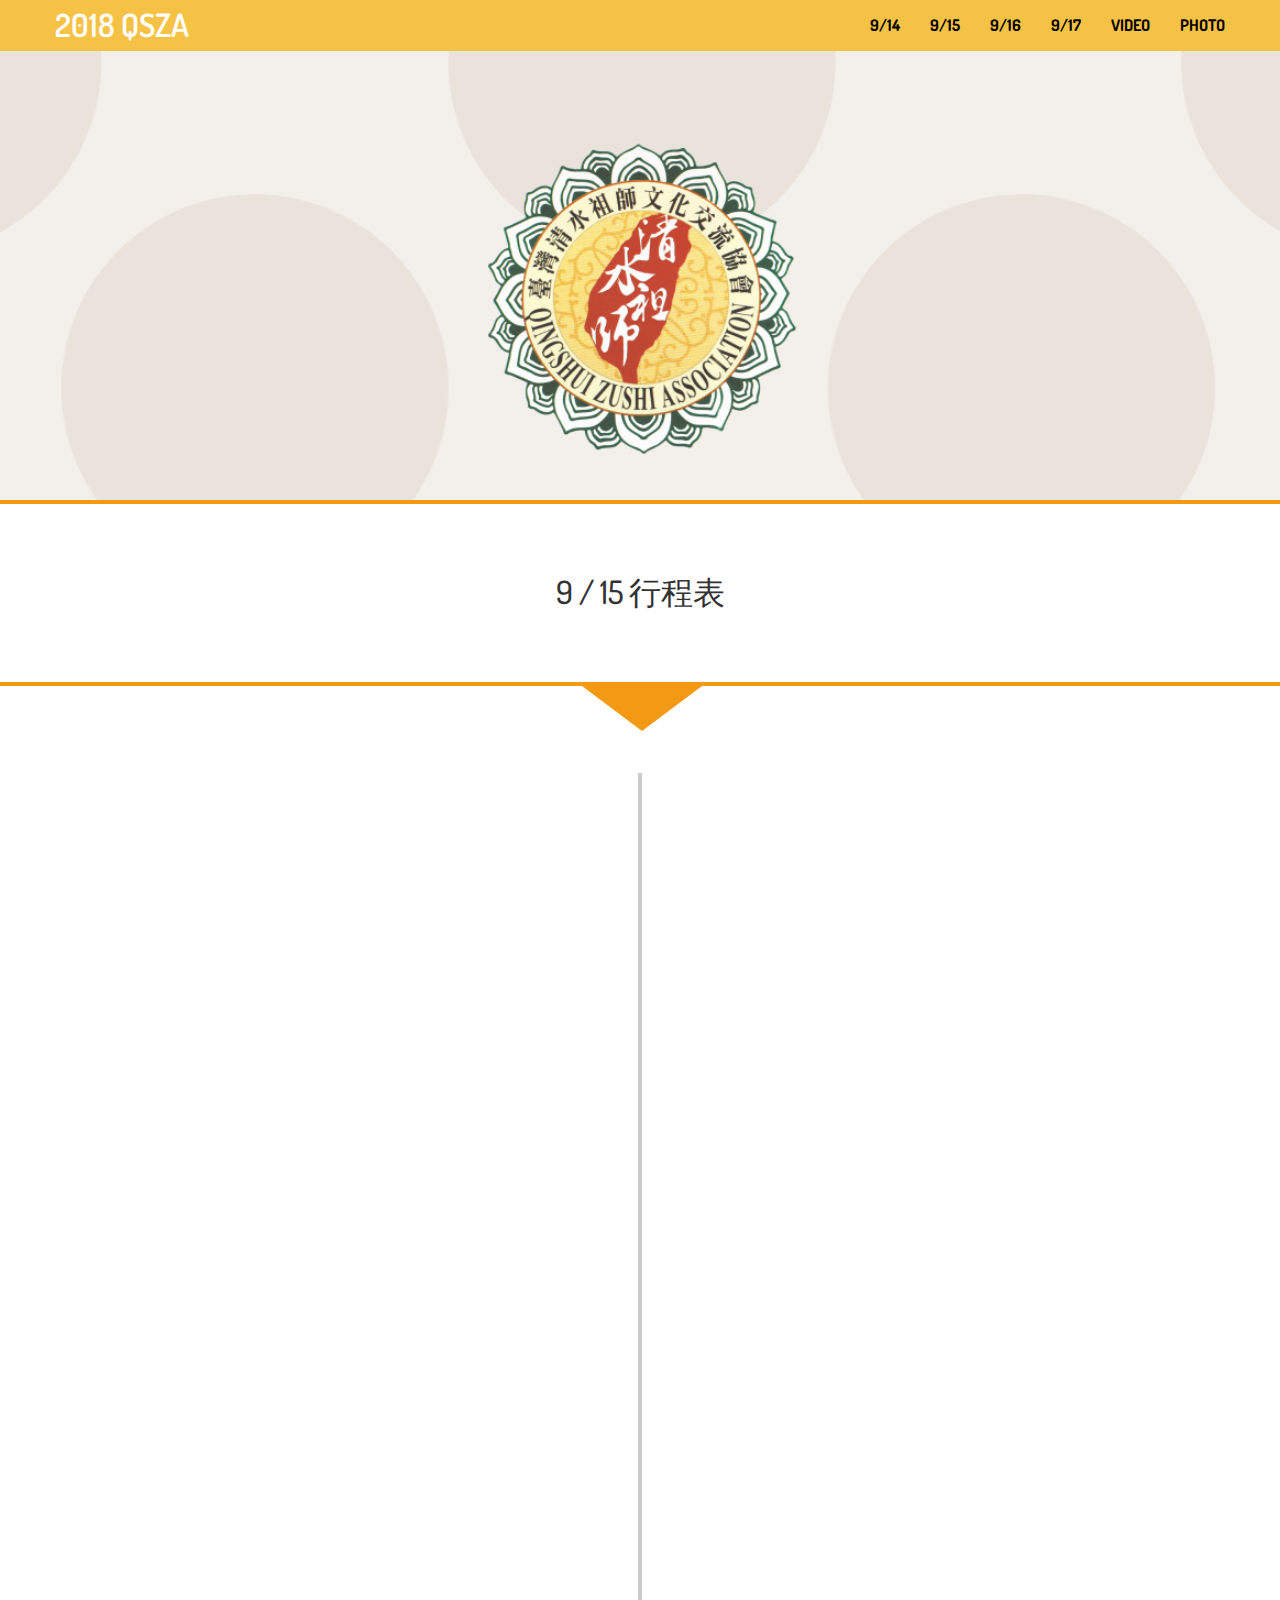
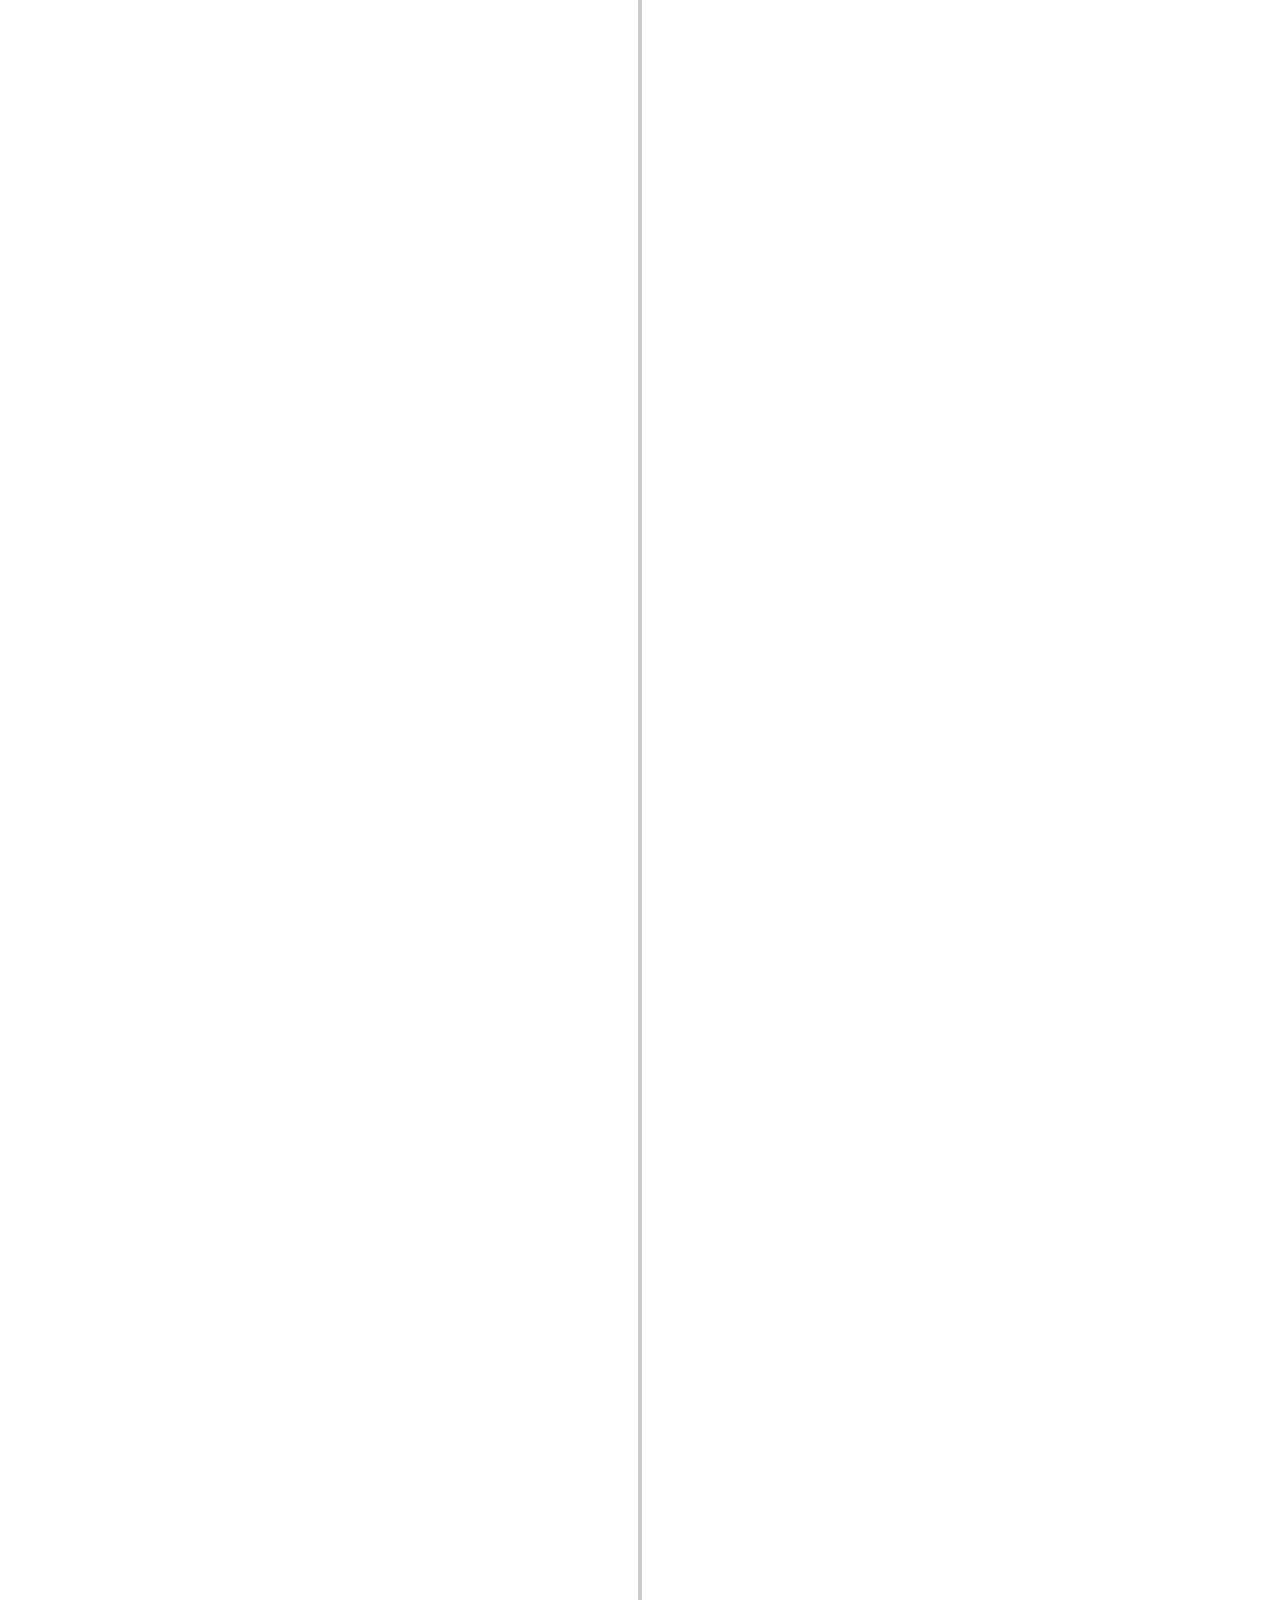
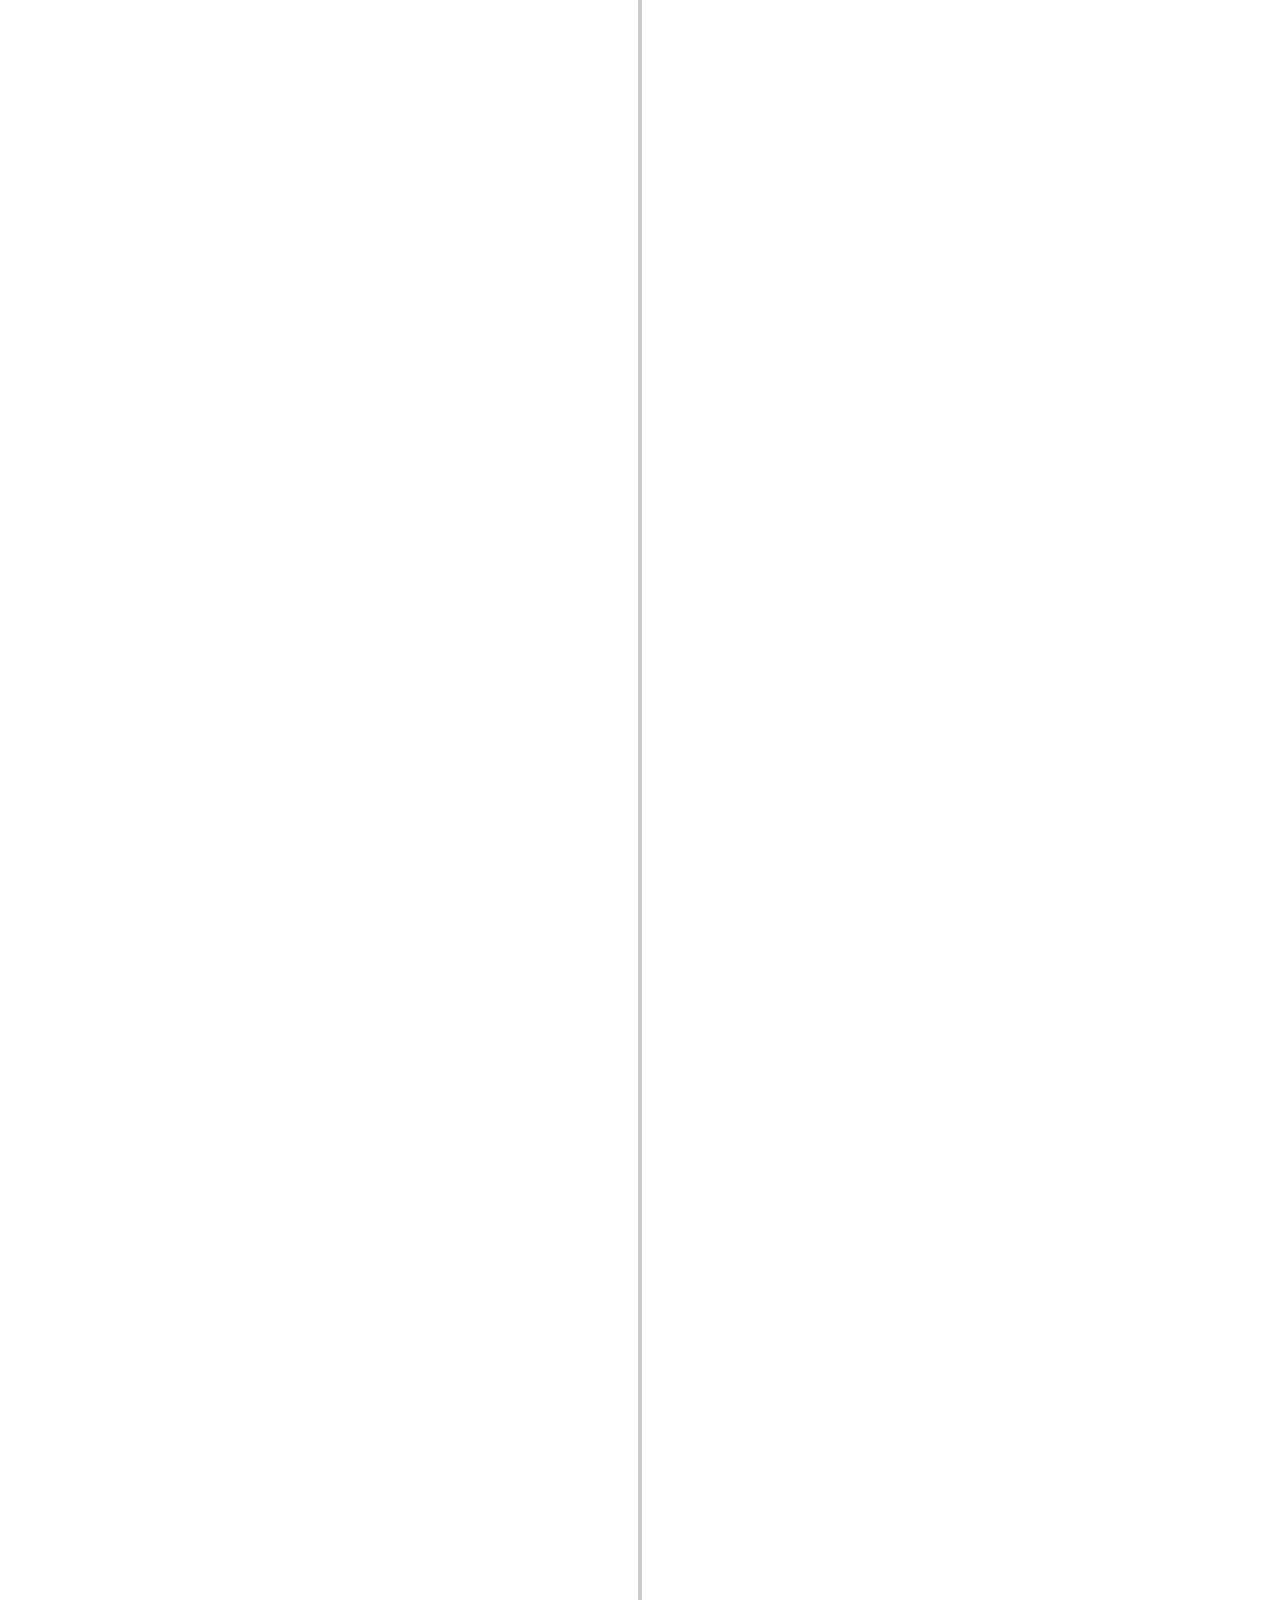
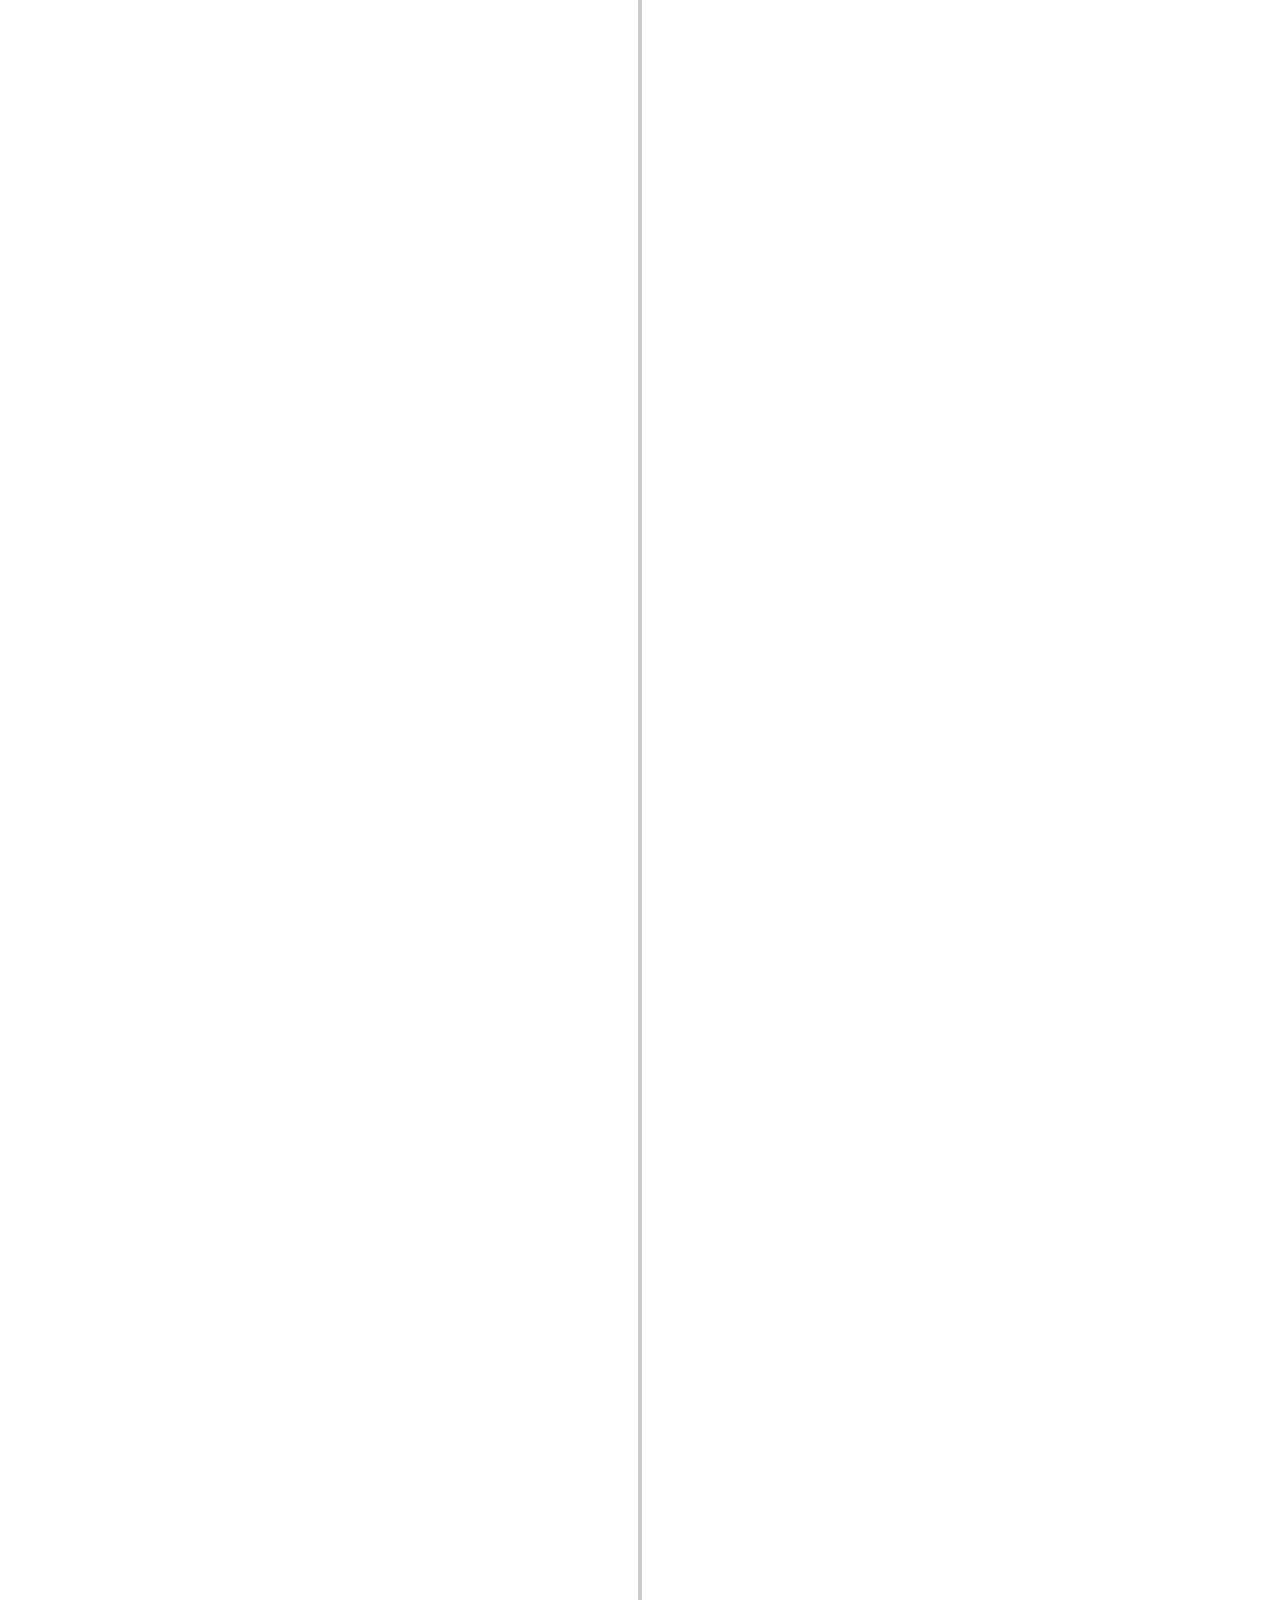
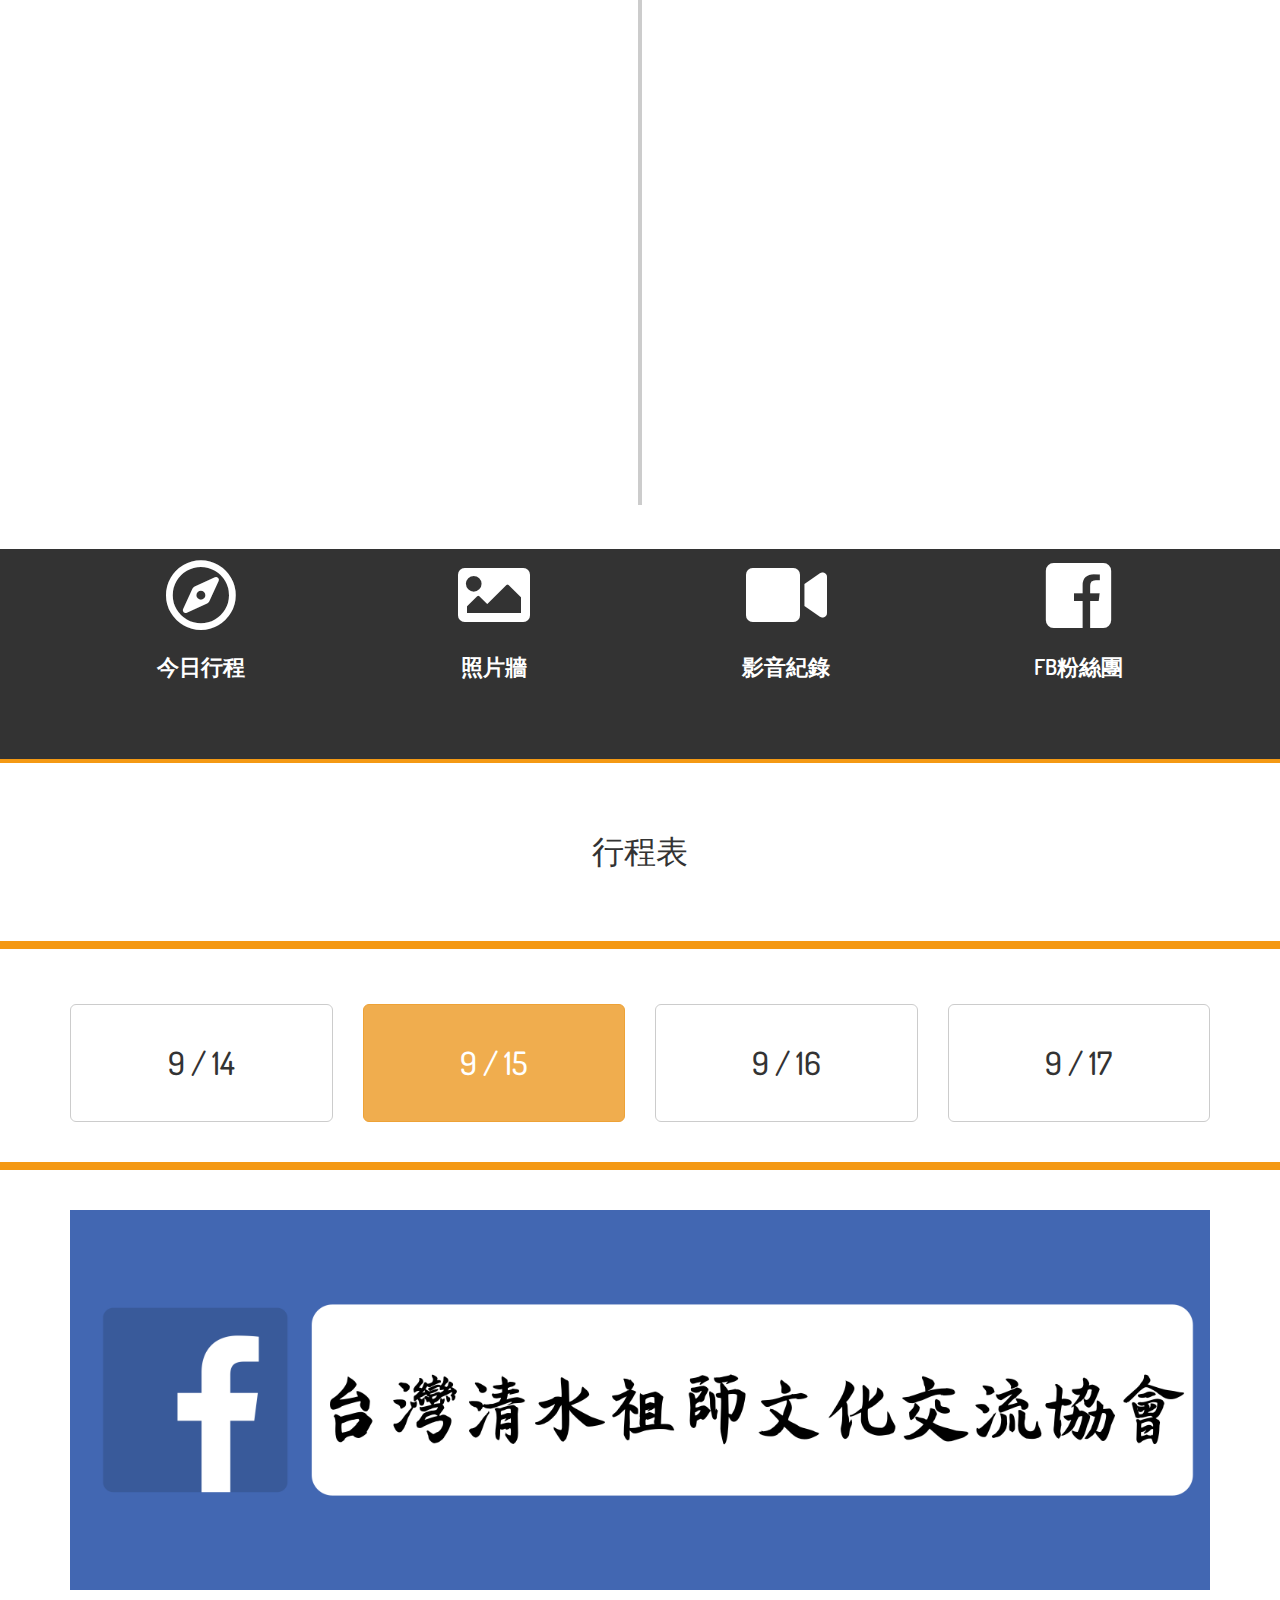
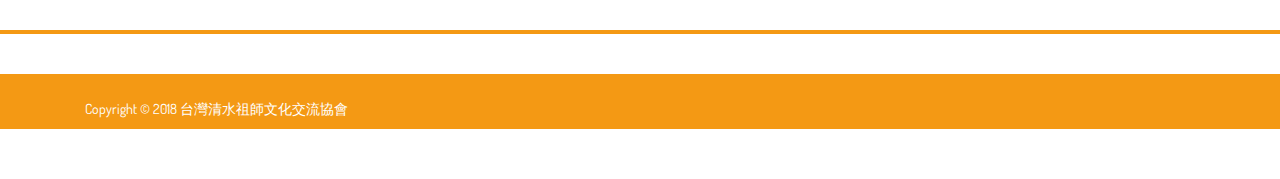
<file: 20180915.html>
<!DOCTYPE html>
<!--[if lt IE 7]> <html class="no-js lt-ie9 lt-ie8 lt-ie7" lang="en"> 
<![endif]-->
<!--[if IE 7]> <html class="no-js lt-ie9 lt-ie8" lang="en"> 
<![endif]-->
<!--[if IE 8]> <html class="no-js lt-ie9" lang="en"> <![endif]-->
<!--[if gt IE 8]><!-->
<html class="no-js" lang="en">
<!--<![endif]-->

<head>
    <!-- 
Timeline Template
http://www.templatemo.com/preview/templatemo_427_timeline
-->
    <title>台灣清水祖師文化交流協會</title>
    <meta name="description" content="台灣清水祖師文化交流協會">
    <meta name="author" content="">
    <meta name="viewport" content="width=device-width, initial-scale=1.0">
    <meta charset="UTF-8">

    <link rel="stylesheet" type="text/css" href="css/bootstrap.min.css">
    <link rel="stylesheet" type="text/css" href="css/all.css">
    <link rel="stylesheet" type="text/css" href="css/templatemo-style.css">

    <!-- JavaScripts -->
    <script src="js/vendor/jquery-1.10.2.min.js"></script>
    <script src="js/vendor/modernizr.min.js"></script>
    </script>

</head>

<body>

    <header class="site-header" id="top">
        <nav class="navbar navbar-default navbar-fixed-top">
            <div class="container">
                <div class="row">
                    <div class="navbar-header">
                        <button type="button" class="navbar-toggle collapsed" data-toggle="collapse" data-target=".navbar-collapse">
                            <i class="fa fa-bars"></i>
                        </button>
                        <div class="logo-wrapper">
                            <a class="navbar-brand" href="index.html">
                                <p>2018 QSZA
                                    <em class="ch"> </em>
                                </p>
                            </a>
                        </div>
                    </div>
                    <div class="navbar-collapse collapse" id="main-menu" style="max-height: 661px; height: 1px;">
                        <ul class="nav navbar-nav navbar-right">
                            <li>
                                <span></span>
                                <a href="20180914.html" class="home">9/14</a>
                            </li>
                            <li>
                                <span></span>
                                <a href="20180915.html" class="home">9/15</a>
                            </li>
                            <li>
                                <span></span>
                                <a href="20180916.html" class="home">9/16</a>
                            </li>
                            <li>
                                <span></span>
                                <a href="20180917.html" class="home">9/17</a>
                            </li>
                            <li>
                                <span></span>
                                <a href="movie.html" class="home">VIDEO</a>
                            </li>
                            <li>
                                <span></span>
                                <a href="photo.html" class="home">PHOTO</a>
                            </li>
                        </ul>
                    </div>
                </div>
            </div>
        </nav>
    </header>

    <div id="big-Top-banner">
        <div class="container">
            <div class="row">
            </div>
        </div>
    </div>

    <div id="first-section">
        <div class="heading">
            <div class="container">
                <div class="row">
                    <h2>
                        9 / 15
                        <span class="ch"> 行程表</span>
                    </h2>
                </div>
                <div class="row">
                    <div class="col-md-12">
                    </div>
                </div>
            </div>
        </div>
    </div>

    <div id="first-section1">
        <div class="container">
            <div class="row">
                <div class="triangle"></div>
            </div>
            <div class="row">
                <div class="col-md-12">
                    <section id="cd-timeline" class="cd-container">
                        <div class="cd-timeline-block" name="step1">
                            <div class="cd-timeline-img cd-picture">
                                <img src="images/first-icon.png" alt="Picture">
                            </div>

                            <div class="cd-timeline-content service-box-content">
                                <h2 class="ch">安溪清水岩祖廟謁祖</h2>
                                <p>
                                    第二天：第一站
                                </p>
                            </div>
                        </div>
                        <div class="cd-timeline-block" name="step1">
                            <div class="cd-timeline-img cd-picture">
                                <img src="images/camera-icon.png" alt="Picture">
                            </div>

                            <div class="cd-timeline-content projects">
                                <img src="images/20180915/2018091501.jpg" alt="Picture">
                                <div class="project-content">
                                    <h2>安溪清水岩</h2>
                                    <span class="ch">抵達安溪清水岩停車場，集合整隊。</span>
                                </div>
                            </div>
                        </div>
                         <div class="cd-timeline-block" name="step1">
                            <div class="cd-timeline-img cd-picture">
                                <img src="images/camera-icon.png" alt="Picture">
                            </div>

                            <div class="cd-timeline-content projects">
                                <img src="images/20180915/2018091502.jpg" alt="Picture">
                                <div class="project-content">
                                    <h2>安溪清水岩：贈匾</h2>
                                    <span class="ch"></span>
                                </div>
                            </div>
                        </div>
                        <div class="cd-timeline-block" name="step1">
                            <div class="cd-timeline-img cd-picture">
                                <img src="images/camera-icon.png" alt="Picture">
                            </div>

                            <div class="cd-timeline-content projects">
                                <img src="images/20180915/2018091503.jpg" alt="Picture">
                                <div class="project-content">
                                    <h2>安溪清水岩：團拜儀式</h2>
                                    <span class="ch"></span>
                                </div>
                            </div>
                        </div>
                        <div class="cd-timeline-block" name="step1">
                            <div class="cd-timeline-img cd-picture">
                                <img src="images/camera-icon.png" alt="Picture">
                            </div>

                            <div class="cd-timeline-content projects">
                                <img src="images/20180915/2018091504.jpg" alt="Picture">
                                <div class="project-content">
                                    <h2>安溪清水岩</h2>
                                    <span class="ch"></span>
                                </div>
                            </div>
                        </div>
                        <div class="cd-timeline-block">
                            <div class="cd-timeline-img cd-picture">
                                <img src="images/third-icon.png" alt="Picture">
                            </div>

                            <div class="cd-timeline-content service-box-content">
                                <h2 class="ch">南安 部岩功德院</h2>
                                <p>
                                    <span class="blue ">11:30</span>
                                    <span class="ch">參加 </span>
                                    <span class="blue ch">《觀音佛祖安五寶活動》</span>
                                    <br/>
                                </p>
                            </div>
                        </div>
                        <div class="cd-timeline-block" name="step1">
                            <div class="cd-timeline-img cd-picture">
                                <img src="images/camera-icon.png" alt="Picture">
                            </div>

                            <div class="cd-timeline-content projects">
                                <img src="images/20180915/20180915051.jpg" alt="Picture">
                                <div class="project-content">
                                    <h2>南安 部岩功德院</h2>
                                    <span class="ch"></span>
                                </div>
                            </div>
                        </div>
                        <div class="cd-timeline-block" name="step1">
                            <div class="cd-timeline-img cd-picture">
                                <img src="images/camera-icon.png" alt="Picture">
                            </div>

                            <div class="cd-timeline-content projects">
                                <img src="images/20180915/2018091505.jpg" alt="Picture">
                                <div class="project-content">
                                    <h2>南安 部岩功德院</h2>
                                    <span class="ch">停車場</span>
                                </div>
                            </div>
                        </div>
                        <div class="cd-timeline-block" name="step1">
                            <div class="cd-timeline-img cd-picture">
                                <img src="images/camera-icon.png" alt="Picture">
                            </div>

                            <div class="cd-timeline-content projects">
                                <img src="images/20180915/2018091508.jpg" alt="Picture">
                                <div class="project-content">
                                    <h2>南安 部岩功德院</h2>
                                    <span class="ch">團拜儀式</span>
                                </div>
                            </div>
                        </div>
                        <div class="cd-timeline-block" name="step1">
                            <div class="cd-timeline-img cd-picture">
                                <img src="images/camera-icon.png" alt="Picture">
                            </div>

                            <div class="cd-timeline-content projects">
                                <img src="images/20180915/2018091509.jpg" alt="Picture">
                                <div class="project-content">
                                    <h2>友好宮廟協議</h2>
                                    <span class="ch">協會與南安部岩功德院簽署友好宮廟協議</span>
                                </div>
                            </div>
                        </div>
                        <div class="cd-timeline-block" name="step1">
                            <div class="cd-timeline-img cd-picture">
                                <img src="images/camera-icon.png" alt="Picture">
                            </div>

                            <div class="cd-timeline-content projects">
                                <img src="images/20180915/2018091510.jpg" alt="Picture">
                                <div class="project-content">
                                    <h2>授與協會會員旗幟</h2>
                                    <span class="ch">台灣清水祖師文化交流協會會員旗幟</span>
                                </div>
                            </div>
                        </div>
                        <div class="cd-timeline-block" name="step1">
                            <div class="cd-timeline-img cd-picture">
                                <img src="images/camera-icon.png" alt="Picture">
                            </div>

                            <div class="cd-timeline-content projects">
                                <img src="images/20180915/2018091512.jpg" alt="Picture">
                                <div class="project-content">
                                    <h2>觀音佛祖參拜祈福</h2>
                                    <span class="ch">理事長陳文雄、創會理事長吳志祥及各會員宮廟代表一同向觀音佛祖參拜祈福</span>
                                </div>
                            </div>
                        </div>
                        <div class="cd-timeline-block">
                            <div class="cd-timeline-img cd-picture">
                                <img src="images/fourth-icon.png" alt="Picture">
                            </div>

                            <div class="cd-timeline-content service-box-content">
                                <h2 class="ch">翔安 清泉巖</h2>
                                <p>
                                    <span class="blue ">16:00</span>
                                    <span class="ch">抵達  翔安清泉巖</span>
                                    <br/>
                                    <span class="blue ">18:00</span>
                                    <span class="ch">平安宴</span>
                                </p>
                            </div>
                        </div>
                        <div class="cd-timeline-block" name="step1">
                            <div class="cd-timeline-img cd-picture">
                                <img src="images/camera-icon.png" alt="Picture">
                            </div>

                            <div class="cd-timeline-content projects">
                                <img src="images/20180915/2018091513.jpg" alt="Picture">
                                <div class="project-content">
                                    <h2>翔安 清泉巖</h2>
                                    <span class="ch">整隊出發！</span>
                                </div>
                            </div>
                        </div>
                        <div class="cd-timeline-block" name="step1">
                            <div class="cd-timeline-img cd-picture">
                                <img src="images/camera-icon.png" alt="Picture">
                            </div>

                            <div class="cd-timeline-content projects">
                                <img src="images/20180915/2018091514.jpg" alt="Picture">
                                <div class="project-content">
                                    <h2>翔安 清泉巖</h2>
                                    <span class="ch">廣場前合照</span>
                                </div>
                            </div>
                        </div>
                        <div class="cd-timeline-block" name="step1">
                            <div class="cd-timeline-img cd-picture">
                                <img src="images/camera-icon.png" alt="Picture">
                            </div>

                            <div class="cd-timeline-content projects">
                                <img src="images/20180915/2018091515.jpg" alt="Picture">
                                <div class="project-content">
                                    <h2>翔安 清泉巖</h2>
                                    <span class="ch">團拜儀式</span>
                                </div>
                            </div>
                        </div>
                        <div class="cd-timeline-block" name="step1">
                            <div class="cd-timeline-img cd-picture">
                                <img src="images/camera-icon.png" alt="Picture">
                            </div>

                            <div class="cd-timeline-content projects">
                                <img src="images/20180915/2018091516.jpg" alt="Picture">
                                <div class="project-content">
                                    <h2>友好宮廟協議</h2>
                                    <span class="ch">與翔安清泉巖簽署友好宮廟協議。</span>
                                </div>
                            </div>
                        </div>
                        <div class="cd-timeline-block" name="step1">
                            <div class="cd-timeline-img cd-picture">
                                <img src="images/camera-icon.png" alt="Picture">
                            </div>

                            <div class="cd-timeline-content projects">
                                <img src="images/20180915/2018091517.jpg" alt="Picture">
                                <div class="project-content">
                                    <h2>協會會旗</h2>
                                    <span class="ch">授協會會旗</span>
                                </div>
                            </div>
                        </div>
                        <div class="cd-timeline-block">
                            <div class="cd-timeline-img cd-picture">
                                <img src="images/fourth-icon.png" alt="Picture">
                            </div>

                            <div class="cd-timeline-content service-box-content">
                                <h2 class="ch">廈門廣電新聞採訪</h2>
                                <p>
                                    <span class="ch">理事長與創會理事長接受</span>
                                    <span class="ch blue">廈門直播室新聞採訪。</span>
                                    <br/>
                                </p>
                            </div>
                        </div>
                        <div class="cd-timeline-block" name="step1">
                            <div class="cd-timeline-img cd-picture">
                                <img src="images/camera-icon.png" alt="Picture">
                            </div>

                            <div class="cd-timeline-content projects">
                                <img src="images/20180915/2018091518.jpg" alt="Picture">
                                <div class="project-content">
                                    <h2>新聞採訪</h2>
                                    <span class="ch"></span>
                                </div>
                            </div>
                        </div>
                    </section>
                </div>
            </div>
        </div>
    </div>



    <div id="big-banner">
        <div class="container">
            <div class="row">
                <div class="main-icons col-md-3 col-xs-3">
                    <a href="#step1">
                        <i class="far fa-compass"></i>今日行程</a>
                </div>
                <div class="main-icons col-md-3 col-xs-3">
                    <a href="photo.html">
                        <i class="fas fa-image"></i>照片牆</a>
                </div>
                <div class="main-icons col-md-3 col-xs-3">
                    <a href="movie.html">
                        <i class="fas fa-video"></i>影音紀錄</a>
                </div>
                <div class="main-icons col-md-3 col-xs-3">
                    <a href="https://goo.gl/fSzTcV" target="_bank">
                        <i class="fab fa-facebook-square"></i>FB粉絲團</a>
                </div>
            </div>
        </div>
    </div>

    <div id="first-section">
        <div class="heading">
            <div class="container">
                <div class="row">
                    <h2>
                        <span class="ch"> 行程表</span>
                    </h2>
                </div>
                <div class="row">
                    <div class="col-md-12">
                    </div>
                </div>
            </div>
        </div>
    </div>

    <div id="first-section">
        <div class="heading">
            <div class="container">
                <div class="row">
                    <div class="col-md-3" style="margin-top: 15px;">
                        <a href="20180914.html">
                            <button type="button" class="btn btn-default btn-lg btn-block">
                                <h2 class="header-section-title">9 / 14
                                </h2>
                            </button>
                        </a>
                    </div>
                    <div class="col-md-3" style="margin-top: 15px;">
                        <a href="20180915.html">
                            <button type="button" class="btn btn-warning btn-lg btn-block">
                                <h2 class="header-section-title">9 / 15
                                </h2>
                            </button>
                        </a>
                    </div>
                    <div class="col-md-3" style="margin-top: 15px;">
                        <a href="20180916.html">
                            <button type="button" class="btn btn-default btn-lg btn-block">
                                <h2 class="header-section-title">9 / 16
                                </h2>
                            </button>
                        </a>
                    </div>
                    <div class="col-md-3" style="margin-top: 15px;">
                        <a href="20180917.html">
                            <button type="button" class="btn btn-default btn-lg btn-block">
                                <h2 class="header-section-title">9 / 17
                                </h2>
                            </button>
                        </a>
                    </div>
                </div>
            </div>
        </div>
    </div>

    <!-- <div id="map">
        <div class="container">
            <div class="row">
                <div class="col-md-12">
                    <h4>
                        <span class="ch">清水祖師</span>
                    </h4>
                    <p>
                        <span class="ch">更新時間: *</span>
                    </p>
                </div>
            </div>
            <div class="row">
            </div>
        </div>
    </div> -->

    <div id="third-section">
        <div class="heading">
            <div class="container">
                <div class="row">
                    <div class="col-md-12">
                        <a href="https://goo.gl/fSzTcV" target="_bank" class="ch">
                            <img src="images/fb.png" style="max-width:100%;max-height:100%;" />
                        </a>
                    </div>
                </div>
            </div>
        </div>
    </div>

    <footer>
        <div class="container">
            <div class="footer-content">
                <div class="row">
                    <div class="col-md-12">
                        <div class="col-md-12">
                            <div class="copyright-text">
                                <p>Copyright &copy; 2018
                                    <a href="#">台灣清水祖師文化交流協會</a>
                                </p>
                            </div>
                        </div>
                    </div>
                </div>
            </div>
    </footer>


    <!-- Javascripts -->
    <script type="text/javascript" src="js/vendor/bootstrap.min.js"></script>
    <script type="text/javascript" src="js/custom.js"></script>

</body>

</html>
</file>
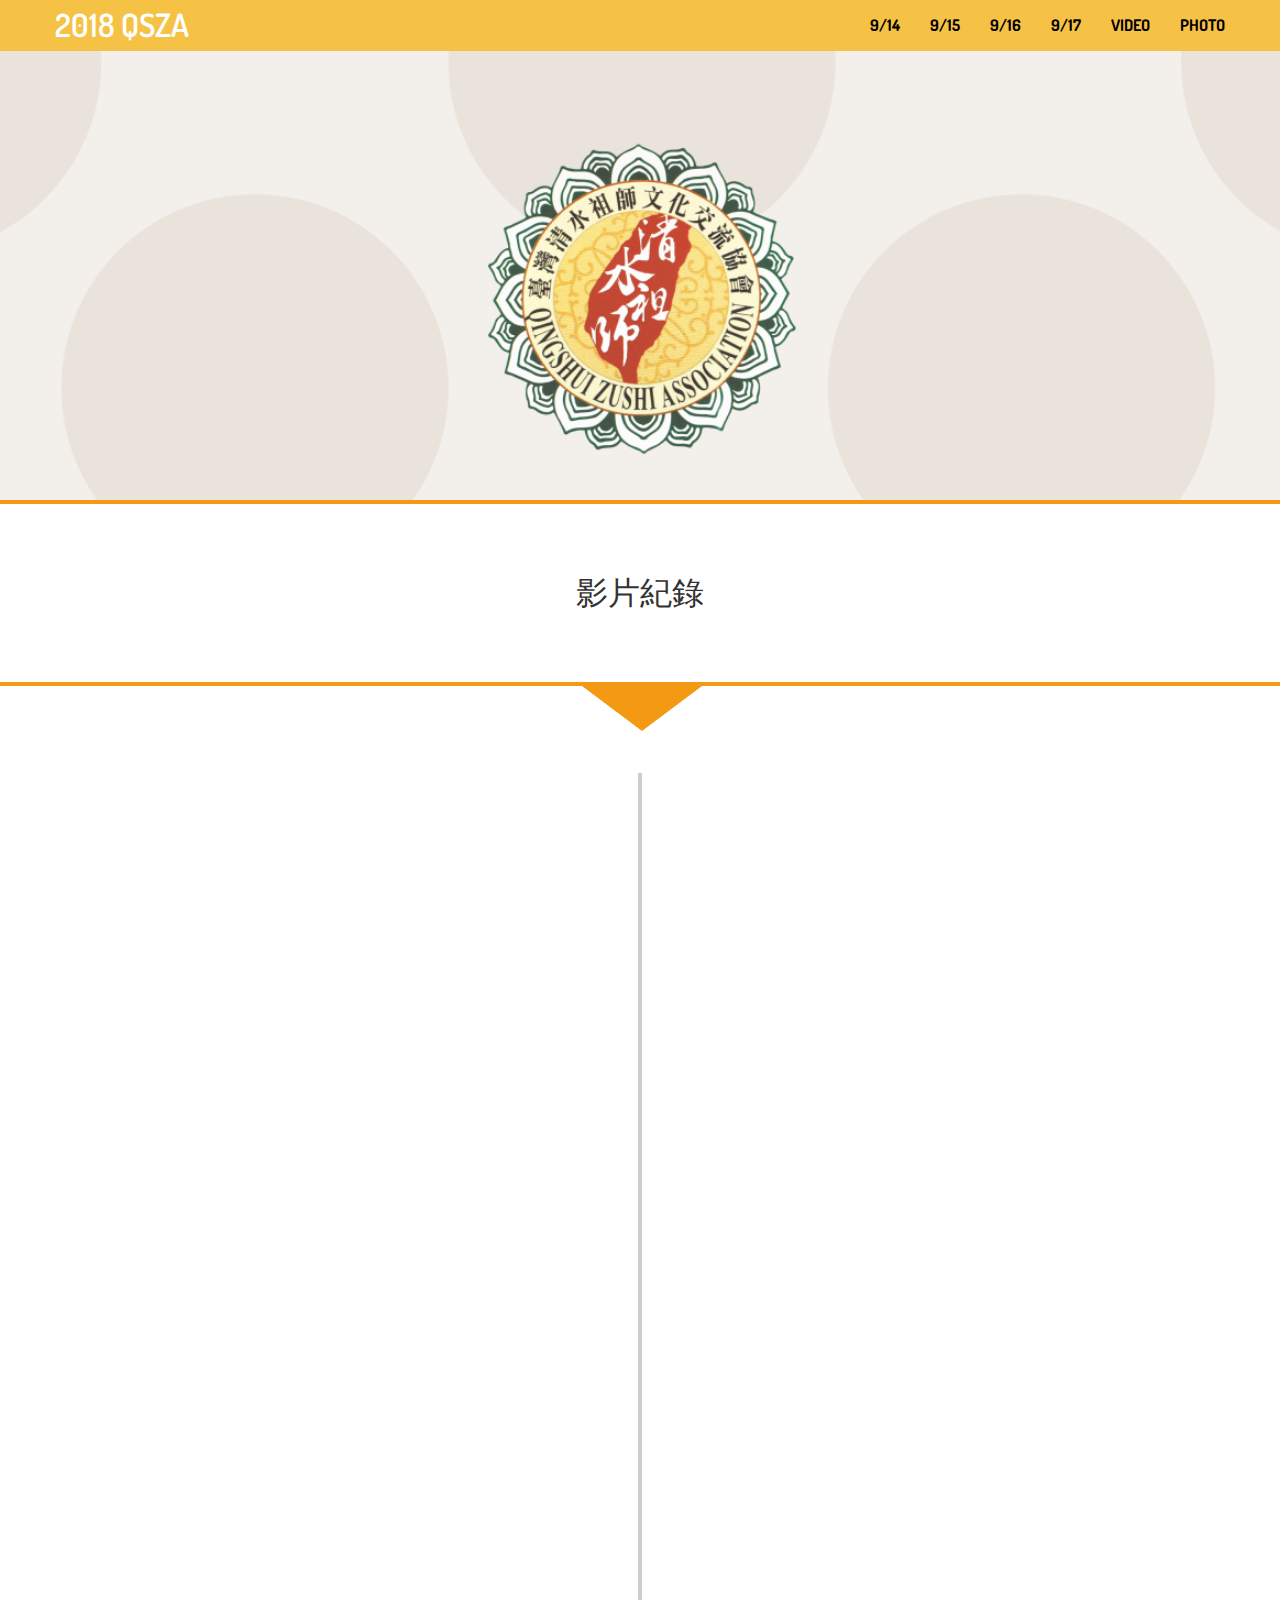
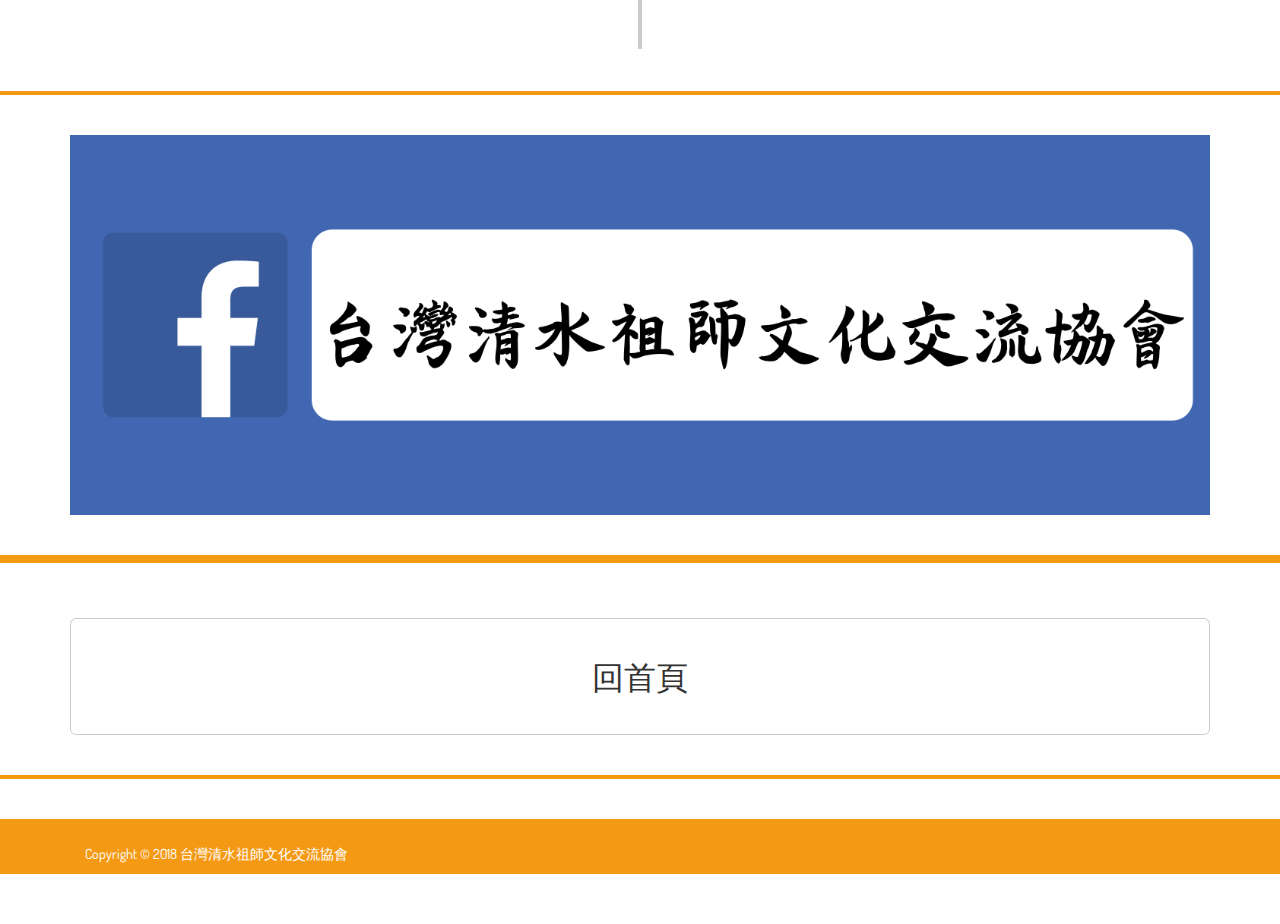
<file: movie.html>
<!DOCTYPE html>
<!--[if lt IE 7]> <html class="no-js lt-ie9 lt-ie8 lt-ie7" lang="en"> 
<![endif]-->
<!--[if IE 7]> <html class="no-js lt-ie9 lt-ie8" lang="en"> 
<![endif]-->
<!--[if IE 8]> <html class="no-js lt-ie9" lang="en"> <![endif]-->
<!--[if gt IE 8]><!-->
<html class="no-js" lang="en">
<!--<![endif]-->

<head>
    <!-- 
Timeline Template
http://www.templatemo.com/preview/templatemo_427_timeline
-->
    <title>台灣清水祖師文化交流協會</title>
    <meta name="description" content="台灣清水祖師文化交流協會">
    <meta name="author" content="">
    <meta name="viewport" content="width=device-width, initial-scale=1.0">
    <meta charset="UTF-8">

    <link rel="stylesheet" type="text/css" href="css/bootstrap.min.css">
    <link rel="stylesheet" type="text/css" href="css/all.css">
    <link rel="stylesheet" type="text/css" href="css/templatemo-style.css">

    <!-- JavaScripts -->
    <script src="js/vendor/jquery-1.10.2.min.js"></script>
    <script src="js/vendor/modernizr.min.js"></script>
    </script>

</head>

<body>

    <header class="site-header" id="top">
        <nav class="navbar navbar-default navbar-fixed-top">
            <div class="container">
                <div class="row">
                    <div class="navbar-header">
                        <button type="button" class="navbar-toggle collapsed" data-toggle="collapse" data-target=".navbar-collapse">
                            <i class="fa fa-bars"></i>
                        </button>
                        <div class="logo-wrapper">
                            <a class="navbar-brand" href="index.html">
                                <p>2018 QSZA
                                    <em class="ch"> </em>
                                </p>
                            </a>
                        </div>
                    </div>
                    <div class="navbar-collapse collapse" id="main-menu" style="max-height: 661px; height: 1px;">
                        <ul class="nav navbar-nav navbar-right">
                            <li>
                                <span></span>
                                <a href="20180914.html" class="home">9/14</a>
                            </li>
                            <li>
                                <span></span>
                                <a href="20180915.html" class="home">9/15</a>
                            </li>
                            <li>
                                <span></span>
                                <a href="20180916.html" class="home">9/16</a>
                            </li>
                            <li>
                                <span></span>
                                <a href="20180917.html" class="home">9/17</a>
                            </li>
                            <li>
                                <span></span>
                                <a href="movie.html" class="home">VIDEO</a>
                            </li>
                            <li>
                                <span></span>
                                <a href="photo.html" class="home">PHOTO</a>
                            </li>
                        </ul>
                    </div>
                </div>
            </div>
        </nav>
    </header>

    <div id="big-Top-banner">
        <div class="container">
            <div class="row">
            </div>
        </div>
    </div>

    <div id="first-section">
        <div class="heading">
            <div class="container">
                <div class="row">
                    <h2>
                        <span class="ch">影片紀錄</span>
                    </h2>
                </div>
                <div class="row">
                    <div class="col-md-12">
                    </div>
                </div>
            </div>
        </div>
    </div>

    <div id="first-section1">
        <div class="container">
            <div class="row">
                <div class="triangle"></div>
            </div>
            <div class="row">
                <div class="col-md-12">
                    <section id="cd-timeline" class="cd-container">
                        <div class="cd-timeline-block">
                            <div class="cd-timeline-img cd-picture">
                                <img src="images/fourth-icon.png" alt="Picture">
                            </div>

                            <div class="cd-timeline-content service-box-content">
                                <h2 class="ch">友好宮廟協議</h2>
                                <p>
                                    <span class="ch">台灣清水祖師文化交流協會與南安部岩功德院簽署<br/><span class="ch blue">友好宮廟協議</span></span>
                                    <br/>
                                    <br/>
                                    <span>協會代表 理事長陳文雄</span>
                                    <br/>
                                    <span>南安部岩功德院代表 住持黃卿讚</span>
                                </p>
                            </div>
                        </div>
                        <div class="cd-timeline-block" name="step1">
                            <div class="cd-timeline-img cd-picture">
                                <img src="images/camera-icon.png" alt="Picture">
                            </div>

                            <div class="cd-timeline-content projects">
                                <div class="project-content">
                                </div>
                                <iframe src="https://www.facebook.com/plugins/video.php?href=https%3A%2F%2Fwww.facebook.com%2F2001266190139392%2Fvideos%2F336390660430552%2F&show_text=0&width=360" width="360" height="240" style="border:none;overflow:hidden" scrolling="no" frameborder="0" allowTransparency="true" allowFullScreen="true"></iframe>
                            </div>

                        </div>
                        <div class="cd-timeline-block">
                            <div class="cd-timeline-img cd-picture">
                                <img src="images/fourth-icon.png" alt="Picture">
                            </div>

                            <div class="cd-timeline-content service-box-content">
                                <h2 class="ch">謁祖吉祥文疏</h2>
                                <p>
                                    <span class="ch blue">理事長陳文雄書寫及恭讀協會謁祖吉祥文疏</span>
                                    <br/>
                                </p>
                            </div>
                        </div>
                        <div class="cd-timeline-block" name="step1">
                            <div class="cd-timeline-img cd-picture">
                                <img src="images/camera-icon.png" alt="Picture">
                            </div>

                            <div class="cd-timeline-content projects">
                                <div class="project-content">
                                </div>
                                <iframe src="https://www.facebook.com/plugins/video.php?href=https%3A%2F%2Fwww.facebook.com%2F2001266190139392%2Fvideos%2F480661049104794%2F&show_text=0&width=360" width="360" height="240" style="border:none;overflow:hidden" scrolling="no" frameborder="0" allowTransparency="true" allowFullScreen="true"></iframe>
                            </div>

                        </div>

                    </section>
                </div>
            </div>
        </div>
    </div>

    <div id="third-section">
        <div class="heading">
            <div class="container">
                <div class="row">
                    <div class="col-md-12">
                        <a href="https://goo.gl/fSzTcV" target="_bank" class="ch">
                            <img src="images/fb.png" style="max-width:100%;max-height:100%;" />
                        </a>
                    </div>
                </div>
            </div>
        </div>
    </div>

    <div id="first-section">
        <div class="heading">
            <div class="container">
                <div class="row">
                    <div class="col-md-12" style="margin-top: 15px;">
                        <a href="index.html">
                            <button type="button" class="btn btn-default btn-lg btn-block">
                                <h2 class="header-section-title">回首頁
                                </h2>
                            </button>
                        </a>
                    </div>
                </div>
            </div>
        </div>
    </div>

    <footer>
        <div class="container">
            <div class="footer-content">
                <div class="row">
                    <div class="col-md-12">
                        <div class="col-md-12">
                            <div class="copyright-text">
                                <p>Copyright &copy; 2018
                                    <a href="#">台灣清水祖師文化交流協會</a>
                                </p>
                            </div>
                        </div>
                    </div>
                </div>
            </div>
    </footer>


    <!-- Javascripts -->
    <script type="text/javascript" src="js/vendor/bootstrap.min.js"></script>
    <script type="text/javascript" src="js/custom.js"></script>

</body>

</html>
</file>
<file: css/templatemo-style.css>
/*
Timeline Template
http://www.templatemo.com/preview/templatemo_427_timeline
*/

@import url(http://fonts.googleapis.com/css?family=Raleway:400,300,500,600,700,800,900);

@import url(http://fonts.googleapis.com/css?family=Roboto+Slab:400,700,300,100);

@import url(http://fonts.googleapis.com/css?family=Dosis:200,300,400,500,600,700,800);

.ch {
    font-family: 'Microsoft JhengHei';
}

.chb {
    font-weight: bold;
}

html {
    box-sizing: border-box;
    font-family: 'Microsoft JhengHei';
}

*, *:before, *:after {
    box-sizing: inherit;
}

a:link{
    color: black;
    text-decoration: none;
}

.blue {
	color:#06F;
	font-weight:normal;
}

.green {
	color:#0A0;
	font-weight:normal;
}

#top {
    margin-top: -50px;
}

.navbar-default {
    background-color: #f6c245;
    border-color: transparent;
}

.navbar-brand p {
    font-family: 'Dosis';
    font-size: 32px;
    font-weight: 600;
    color: #fff;
    text-transform: uppercase;
}

.navbar-brand em {
    font-size: 26px;
    font-style: normal;
    color: #000000;
}

.nav .navbar-nav {
    text-align: center;
}

.navbar-right a {
    font-family: 'Dosis';
    font-size: 16px;
    font-weight: bold;
    color: #000000 !important;
    text-transform: uppercase;
    
  padding: 0;
    line-height: 50px;
    position: relative;
    z-index: 211;
    -webkit-transition: all 350ms ease-in-out;
    -moz-transition: all 350ms ease-in-out;
    -o-transition: all 350ms ease-in-out;
    transition: all 350ms ease-in-out;
}

.navbar-right a:hover {
  /*background-color: #fff !important;*/
  /*color: #8bc655 !important;*/;
}

.navbar-right li {
    height: 50px;
    position: relative;
    z-index: 210;
}

.navbar-right li span {
    position: absolute;
    width: 0;
    height: 100%;
    background-color: #fff;
    -webkit-transition: all 250ms ease-in-out;
    -moz-transition: all 250ms ease-in-out;
    -o-transition: all 250ms ease-in-out;
    transition: all 250ms ease-in-out;
    top: 0;
    left: 0;
    z-index: 200;
}

.navbar-right li:hover span {
    width: 100%;
}

.navbar-right li:hover a {
    color: #f6c245 !important;
}

#big-Top-banner {
    background-image: url(../images/big-image.jpg);
	background-position: center;
    background-size: cover;
    width: 100%;
    height: 550px;
    background-repeat: no-repeat;
}

#big-banner {
    background-color: currentColor;
    background-position: center;
    background-size: cover;
    margin-top: 2px;
    width: 100%;
    height: 210px;
    background-repeat: no-repeat;
}

#big-banner .main-icons {
    text-align: center;
    margin-top: 10x;
}

#big-banner .main-icons li {
    list-style: none;
    display: inline-block;
    margin-right: 90px;
}

#big-banner .main-icons i {
    font-size: 72px;
    color: #fff;
    display: block;
    padding-bottom: 20px;
}

#big-banner .main-icons i:hover {
    color: #f49914 !important;
}

#big-banner .main-icons a {
    display: block;
    font-family: 'Dosis';
    font-size: 22px;
    color: #fff;
    text-decoration: none;
    font-weight: 600;
    text-transform: uppercase;
    margin-top: 10px;
}

.heading {
    border-bottom: 4px solid #f49914;
    border-top: 4px solid #f49914;
    width: 100%;
    padding-top: 40px;
    padding-bottom: 40px;
}

.heading h2 {
    font-family: 'Dosis';
    font-size: 32px;
    text-transform: uppercase;
    text-align: center;
    padding-top: 10px;
    margin-bottom: 30px;
}

.triangle {
    margin-left: 45%;
    width: 0;
    height: 0;
    border-left: 60px solid transparent;
    border-right: 60px solid transparent;
    border-top: 45px solid #f49914;
}

.cd-container {
    width: 90%;
    max-width: 1170px;
    margin: 0 auto;
}

.cd-container::after {
    content: '';
    display: table;
    clear: both;
}

#cd-timeline, #cd-timeline-2 {
    position: relative;
    padding: 2em 0;
    margin-top: 2em;
    margin-bottom: 2em;
}

#cd-timeline::before, #cd-timeline-2::before {
    content: '';
    position: absolute;
    top: 0;
    left: 18px;
    height: 100%;
    width: 4px;
    background: #ccc;
}

@media only screen and (min-width: 1170px) {
    #cd-timeline, #cd-timeline-2 {
        margin-top: 3em;
        margin-bottom: 3em;
    }

    #cd-timeline::before, #cd-timeline-2::before {
        left: 50%;
        margin-left: -2px;
    }
}

.cd-timeline-block {
    position: relative;
    margin: 2em 0;
}

.cd-timeline-block:after {
    content: "";
    display: table;
    clear: both;
}

.cd-timeline-block:first-child {
    margin-top: 0;
}

.cd-timeline-block:last-child {
    margin-bottom: 0;
}

@media only screen and (min-width: 1170px) {
    .cd-timeline-block {
        margin: -3em 0;
    }
	
	#cd-timeline-2 .cd-timeline-block {
        margin: -12em 0;
    }
	
	#cd-timeline-2 .cd-timeline-block:first-child {
        margin-top: 0;
    }
	
	#cd-timeline-2 .cd-timeline-block:last-child {
        margin-bottom: 0;
    }

    .cd-timeline-block:first-child {
        margin-top: 0;
    }

    .cd-timeline-block:last-child {
        margin-bottom: 0;
    }
}

.cd-container .projects {
    margin-left: 40px;
}

.cd-timeline-img {
    position: absolute;
    top: 0;
    left: 0;
    width: 40px;
    height: 40px;
    border-radius: 50%;
    border: 4px solid #fff;
    background-color: #eee;
}

.cd-timeline-img img {
    display: block;
    width: 24px;
    height: 24px;
    position: relative;
    left: 50%;
    top: 50%;
    margin-left: -12px;
    margin-top: -12px;
}

.cd-timeline-img:hover {
    background-color: #f49914;
    cursor: pointer;
}

@media only screen and (min-width: 1170px) {
    .cd-timeline-img {
        width: 60px;
        height: 60px;
        left: 50%;
        margin-left: -30px;
    /* Force Hardware Acceleration in WebKit */
        -webkit-transform: translateZ(0);
        -webkit-backface-visibility: hidden;
    }

    .cssanimations .cd-timeline-img.is-hidden {
        visibility: hidden;
    }

    .cssanimations .cd-timeline-img.bounce-in {
        visibility: visible;
        -webkit-animation: cd-bounce-1 0.6s;
        -moz-animation: cd-bounce-1 0.6s;
        animation: cd-bounce-1 0.6s;
    }
}

@-webkit-keyframes cd-bounce-1 {
    0% {
        opacity: 0;
        -webkit-transform: scale(0.5);
    }

    60% {
        opacity: 1;
        -webkit-transform: scale(1.2);
    }

    100% {
        -webkit-transform: scale(1);
    }
}

@-moz-keyframes cd-bounce-1 {
    0% {
        opacity: 0;
        -moz-transform: scale(0.5);
    }

    60% {
        opacity: 1;
        -moz-transform: scale(1.2);
    }

    100% {
        -moz-transform: scale(1);
    }
}

@keyframes cd-bounce-1 {
    0% {
        opacity: 0;
        -webkit-transform: scale(0.5);
        -moz-transform: scale(0.5);
        -ms-transform: scale(0.5);
        -o-transform: scale(0.5);
        transform: scale(0.5);
    }

    60% {
        opacity: 1;
        -webkit-transform: scale(1.2);
        -moz-transform: scale(1.2);
        -ms-transform: scale(1.2);
        -o-transform: scale(1.2);
        transform: scale(1.2);
    }

    100% {
        -webkit-transform: scale(1);
        -moz-transform: scale(1);
        -ms-transform: scale(1);
        -o-transform: scale(1);
        transform: scale(1);
    }
}

.cd-container .projects {
    position: relative;
    float: left;
    background-color: transparent !important;
}

.cd-timeline-content {
    position: relative;
    margin-left: 60px;
    background-color: #eee;
    border-radius: 0.50em;
}

.cd-timeline-content:after {
    content: "";
    display: table;
    clear: both;
}

.cd-timeline-content h2 {
    font-family: 'Dosis';
    font-size: 22px !important;
    font-weight: 600;
    color: #333;
    margin-top: 0;
    padding-bottom: 10px;
    text-transform: uppercase;
}

.cd-timeline-content .cd-read-more, .cd-timeline-content .cd-date {
    display: inline-block;
}

.cd-timeline-content p {
    font-family: 'Dosis';
    font-size: 16px !important;
    color: #333;
    line-height: 24px;
}

.projects img {
    border: 4px solid #eee;
    max-width: 100%;
}

.project-content {
    position: absolute;
    z-index: 999;
    background-color: #eee;
    opacity: 0.9;
    top: 0;
    left: 0;
    width: 100%;
}

.project-content h2 {
    padding-top: 15px;
    padding-left: 15px;
    padding-right: 15px;
    padding-bottom: 10px;
}

.project-content span {
    /* font-family: 'Dosis'; */
    font-size: 16px;
    text-transform: uppercase;
    color: #777;
    margin-left: 15px;
    margin-top: -15px;
    padding-bottom: 10px;
    display: block;
}

.cd-timeline-content::before {
    content: '';
    position: absolute;
    top: 16px;
    right: 100%;
    height: 0;
    width: 0;
    border: 7px solid transparent;
    border-right: 7px solid white;
}

@media only screen and (min-width: 768px) {
}

@media only screen and (min-width: 1170px) {
  
    .projects img {
        border: 4px solid #eee;
        max-width: 100%;
    }

    .cd-timeline-content {
        margin-left: 0;
        width: 45%;
    }

    .cd-timeline-content::before {
        display: none;
    }

    .cd-timeline-block:nth-child(even) .cd-timeline-content {
        float: right;
    }

    .cd-timeline-block:nth-child(even) .cd-timeline-content::before {
        top: 24px;
        left: auto;
        right: 100%;
        border-color: transparent;
        border-right-color: white;
    }

    .cd-timeline-block:nth-child(even) .cd-timeline-content .cd-read-more {
        float: right;
    }

    .cd-timeline-block:nth-child(even) .cd-timeline-content .cd-date {
        left: auto;
        right: 122%;
        text-align: right;
    }

    .cssanimations .cd-timeline-content.is-hidden {
        visibility: hidden;
    }

    .cssanimations .cd-timeline-content.bounce-in {
        visibility: visible;
        -webkit-animation: cd-bounce-2 0.6s;
        -moz-animation: cd-bounce-2 0.6s;
        animation: cd-bounce-2 0.6s;
    }
}

@media only screen and (min-width: 1170px) {
  /* inverse bounce effect on even content blocks */
    .cssanimations .cd-timeline-block:nth-child(even) .cd-timeline-content.bounce-in {
        -webkit-animation: cd-bounce-2-inverse 0.6s;
        -moz-animation: cd-bounce-2-inverse 0.6s;
        animation: cd-bounce-2-inverse 0.6s;
    }
}

@-webkit-keyframes cd-bounce-2 {
    0% {
        opacity: 0;
        -webkit-transform: translateX(-100px);
    }

    60% {
        opacity: 1;
        -webkit-transform: translateX(20px);
    }

    100% {
        -webkit-transform: translateX(0);
    }
}

@-moz-keyframes cd-bounce-2 {
    0% {
        opacity: 0;
        -moz-transform: translateX(-100px);
    }

    60% {
        opacity: 1;
        -moz-transform: translateX(20px);
    }

    100% {
        -moz-transform: translateX(0);
    }
}

@keyframes cd-bounce-2 {
    0% {
        opacity: 0;
        -webkit-transform: translateX(-100px);
        -moz-transform: translateX(-100px);
        -ms-transform: translateX(-100px);
        -o-transform: translateX(-100px);
        transform: translateX(-100px);
    }

    60% {
        opacity: 1;
        -webkit-transform: translateX(20px);
        -moz-transform: translateX(20px);
        -ms-transform: translateX(20px);
        -o-transform: translateX(20px);
        transform: translateX(20px);
    }

    100% {
        -webkit-transform: translateX(0);
        -moz-transform: translateX(0);
        -ms-transform: translateX(0);
        -o-transform: translateX(0);
        transform: translateX(0);
    }
}

@-webkit-keyframes cd-bounce-2-inverse {
    0% {
        opacity: 0;
        -webkit-transform: translateX(100px);
    }

    60% {
        opacity: 1;
        -webkit-transform: translateX(-20px);
    }

    100% {
        -webkit-transform: translateX(0);
    }
}

@-moz-keyframes cd-bounce-2-inverse {
    0% {
        opacity: 0;
        -moz-transform: translateX(100px);
    }

    60% {
        opacity: 1;
        -moz-transform: translateX(-20px);
    }

    100% {
        -moz-transform: translateX(0);
    }
}

@keyframes cd-bounce-2-inverse {
    0% {
        opacity: 0;
        -webkit-transform: translateX(100px);
        -moz-transform: translateX(100px);
        -ms-transform: translateX(100px);
        -o-transform: translateX(100px);
        transform: translateX(100px);
    }

    60% {
        opacity: 1;
        -webkit-transform: translateX(-20px);
        -moz-transform: translateX(-20px);
        -ms-transform: translateX(-20px);
        -o-transform: translateX(-20px);
        transform: translateX(-20px);
    }

    100% {
        -webkit-transform: translateX(0);
        -moz-transform: translateX(0);
        -ms-transform: translateX(0);
        -o-transform: translateX(0);
        transform: translateX(0);
    }
}

#cta {
    /* background-image: url(../images/fb.png); */
    background-size: cover;
    background-repeat: no-repeat;
    width: 100%;
    height: 280px;
}

.cd-timeline-block .projects {
    padding-bottom: 60px;
}

#cta h4 {
    margin-top: 100px;
    font-family: 'Dosis';
    font-size: 42px;
    text-align: center;
    text-transform: uppercase;
    font-weight: 500;
    color: #fff;
}

#cta p {
    font-family: 'Dosis';
    font-size: 22px;
    text-align: center;
    text-transform: uppercase;
    font-weight: 400;
    color: #fff;
}

#map {
    background-image: url(../images/map-bg.png);
    background-size: cover;
    background-repeat: no-repeat;
    width: 100%;
    height: 680px;
}

#map h4 {
    margin-top: 100px;
    font-family: 'Dosis';
    font-size: 42px;
    text-align: center;
    text-transform: uppercase;
    font-weight: 500;
    color: #000000;
}

#map p {
    font-family: 'Dosis';
    font-size: 22px;
    text-align: center;
    text-transform: uppercase;
    font-weight: 400;
    color: #000000;
}

.map-content {
    margin-top: 50px;
}

form {
    margin-top: 40px;
    margin-right: 15px;
    margin-left: 15px;
}

input, textarea {
    font-family: 'Dosis';
    font-size: 13px;
    padding: 10px;
    border: 3px solid #eee;
    width: 100%;
    margin-bottom: 25px;
    background-color: #fff;
    outline: none;
}

textarea {
    height: 220px;
    max-height: 220px;
    max-width: 100%;
    line-height: 18px;
    width: 100%;
}

.submit input {
    font-family: 'Dosis';
    font-size: 17px;
    font-weight: 600;
    text-transform: uppercase;
    border: 3px solid #f6c245;
    width: 160px;
    height: 45px;
    display: block;
    line-height: 22px;
    text-align: center;
    color: #fff;
    text-decoration: none;
    background-color: #f6c245;
}

.submit input:hover {
    background-color: #f6c245;
    border-color: #f49914;
}

form {
    margin-top: 60px;
}

.contact-discription {
    margin-top: 60px;
}

.contact-discription h4 {
    font-family: 'Dosis';
    font-size: 22px;
    font-weight: 600;
    color: #333;
    text-transform: uppercase;
}

.contact-discription p {
    margin-top: 22px;
    font-family: 'Dosis';
    font-size: 16px;
    color: #333;
    font-weight: 500;
    line-height: 20px;
}

#templatemo-map {
    width: 100%;
    height: 380px;
}

footer {
    background-color: #f49914;
    margin-top: 40px;
}

.copyright-text {
    margin-top: 25px;
}

.copyright-text p {
    font-family: 'Dosis';
    font-size: 14px;
    color: #fff;
}

.copyright-text a {
    color: #fff;
}

.copyright-text em {
    font-style: normal;
    color: #fff;
}

.back-to-top {
    margin-top: 15px;
    margin-left: 25%;
    width: 170px;
    height: 34px;
    text-align: center;
    display: inline-block;
}

.back-to-top a {
    font-family: 'Dosis';
    font-size: 17px;
    font-weight: 600;
    text-transform: uppercase;
    border: 3px solid #f6c245;
    width: 170px;
    height: 40px;
    display: inline-block;
    line-height: 35px;
    text-align: center;
    color: #fff;
    text-decoration: none;
    background-color: #f6c245;
}

.back-to-top a:hover {
    background-color: #f49914;
    border-color: #f6c245;
}

.social-icons ul {
    text-align: right;
    margin-top: 15px;
}

.social-icons li {
    list-style: none;
    display: inline-block;
}

.social-icons a {
    color: #fff;
    font-size: 18px;
    text-decoration: none;
    width: 40px;
    height: 40px;
    display: block;
    text-align: center;
    line-height: 35px;
    background-color: #f6c245;
    border: 4px solid #f6c245;
}

.social-icons a:hover {
    background-color: #f49914;
    border-color: #f6c245;
}

@media (max-width:992px) {

    footer {
        text-align: center;
    }

    .back-to-top {
        display: inline-block;
        margin-left: 0%;
    }

    .social-icons ul {
        margin-top: 30px;
        padding-bottom: 15px;
        display: inline-block;
        margin-left: 0px;
        margin-right: 40px;
    }
}

@media (max-width:1170px) {

    .cd-timeline-block .projects {
        padding-bottom: 200px;
    }

    #map {
        margin-top: 40px;
    }
}

@media (max-width:767px) {
    .navbar-default .navbar-toggle {
        border-color: #f49914;
        color: #fff;
    }

    .navbar-default .navbar-toggle:hover {
        background-color: #f49914;
        color: #fff;
    }

    .navbar-default .navbar-nav>li>a {
        padding-bottom: 13px;
        text-align: center;
        border-color: #f49914;
        border-top: 1px solid #f49914;
    }

    .contact {
        border-bottom: 1px solid #f49914;
    }
}

@media (max-width:992px) {

    #big-banner .main-icons {
        text-align: center;
        margin-top: 20px;
    }

    #big-banner .main-icons li {
        list-style: none;
        display: inline-block;
        margin-right: 60px;
    }

    #big-banner .main-icons i {
        font-size: 42px;
        color: #fff;
        display: block;
        padding-bottom: 20px;
    }

    #big-banner .main-icons i:hover {
        color: #f49914 !important;
    }

    #big-banner .main-icons a {
        display: block;
        font-family: 'Dosis';
        font-size: 16px;
        color: #fff;
        text-decoration: none;
        font-weight: 600;
        text-transform: uppercase;
        margin-top: 20px;
    }
}

@media (max-width:676px) {

    .triangle {
        margin-left: 35%;
    }

    #big-banner .main-icons {
        text-align: center;
        margin-top: 20px;
    }

    #big-banner .main-icons li {
        list-style: none;
        display: inline-block;
        margin-right: 30px;
    }

    #big-banner .main-icons i {
        font-size: 42px;
        color: #fff;
        display: block;
        padding-bottom: 20px;
    }

    #big-banner .main-icons i:hover {
        color: #f49914 !important;
    }

    #big-banner .main-icons a {
        display: block;
        font-family: 'Dosis';
        font-size: 14px;
        color: #fff;
        text-decoration: none;
        font-weight: 600;
        text-transform: uppercase;
        margin-top: 40px;
    }
}

.service-box-content {
    padding: 20px;
}

.cd-timeline-content {
    margin-left: 0;
}

.cd-timeline-block {
    overflow: hidden;
}

.cd-timeline-block .projects {
    max-width: 100%;
    overflow: hidden;
    margin: 0;
    position: relative;
}

.cd-timeline-block .projects img {
    width: 100%;
}

@media (max-width:768px) {
    .cd-timeline-content,
  .cd-timeline-block .projects {
        margin-top: 60px;
        padding-bottom: 40px;
    }

    #big-banner .main-icons {
        text-align: center;
        margin-top: 20px;
    }
}

@media (max-width:1170px) {
    .cd-timeline-content,
  .cd-timeline-block .projects {
        margin-top: 60px;
        padding-bottom: 40px;
    }
}

@media (max-width:360px) {

    #big-banner .main-icons {
        text-align: center;
        margin-top: 40px;
    }

    #big-banner .main-icons i {
        font-size: 42px;
        color: #fff;
        display: block;
        padding-bottom: 10px;
    }
}

@media (max-width:360px) {

    #big-banner .main-icons {
        text-align: center;
        margin-top: 120px;
    }
}





/*****/
.wizard {
    background: #f1f1f1;
    padding: 30px;
}
.wizard .nav-tabs {
    position: relative;
    border: 0px;
}
.wizard > div.wizard-inner {
    position: relative;
}
.connecting-line{
    height:15px;
    background: #e0e0e0;
    position: absolute;
    width: 99.5%;
    margin: 0 auto;
    left: 0;
    right: 0;
    top:44%;
    z-index: 1;
    border-radius: 15px;
}
.active-line{
    height:15px;
    background: #e0e0e0;
    position: absolute;
    width: 99.5%;
    margin: 0 auto;
    left: 0;
    right: 0;
    top:44%;
    z-index: 1;
    border-radius: 15px !important;
}
.active .connecting-line{
    background-color: #2ED4E0;
}
.border-right{
    border-radius: 15px 0 0 15px;
}
.border-left{
    border-radius: 0;
}
.wizard .nav-tabs > li.active > a, .wizard .nav-tabs > li.active > a:hover, .wizard .nav-tabs > li.active > a:focus {
    cursor: default;
    border: 0;
    color:#2ED4E0;
    border-bottom-color: transparent;
}
.nav-tabs li p{
    padding-top:70px;
    font-size: 16px;
    text-align: center;
}
.list-inline{
    text-align: center;
}
span.round-tab {
    width: 70px;
    height: 70px;
    line-height: 70px;
    display: inline-block;
    border-radius: 100px;
    background:#DFE3E4;
    border: 2px solid #fff;
    z-index:1;
    position:absolute;
    text-align: center;
    font-size: 25px;
}
.wizard li.active span.round-tab{
    background:#2ED4E0;
    color:white;
    border: 2px solid #fff;
}
span.round-tab:hover{
    color: white;
    border: 2px solid #fff;
    background-color:#2ED4E0; 
}
.wizard li.active span.round-tab:hover{
    background:#DFE3E4;
    color:white;
    border: 2px solid #fff;
    cursor: pointer;
}
.wizard .nav-tabs > li {
    width: 25%;
}
.wizard .nav-tabs > li a{
    width: 70px;
    height: 70px;
    margin: 20px auto;
    border-radius: 100%;
    padding: 0;
    color: #777;
}
.wizard .tab-pane {
    position: relative;
    padding-top: 15px;
    border-top: 1px solid #fff;
    margin-top: 50px;
}
.next-step:hover, .next-step, .prev-step:hover, .prev-step{
    position: relative;
    background-color: #2ED4E0;
    font-size: 16px;
    color: #FFFFFF;
}
@media( min-width : 320px ) and ( max-width : 360px ){
    .wizard {
        width: 90%;
        height: auto !important;
    }
    span.round-tab {
        font-size: 16px;
        width: 50px;
        height: 50px;
        line-height: 50px;
    }
    .wizard .nav-tabs > li a {
        width: 50px;
        height: 50px;
    }
    .wizard li.active:after {
        content: " ";
        position: absolute;
        left: 35%;
    }
	.next-step{
		margin-top:10px; 
	}
    .nav-tabs li p{
        padding-top:60px;
        font-size: 16px;
        text-align: center;
    }
    .connecting-line , .active-line{
        top:43%;
    }
}

.data-position {
	width:200px;
	height:200px;
	position : fixed;
	
    position: fixed;
    bottom: 20px;
    right: 30px;
    z-index:9999;



	/*
	選擇定位位置
	top : 0;
	left : 0;
	bottom : 0;
	right : 0;
	*/
}

.btn-circle.btn-lg {
    width: 60px;
    height: 60px;
    padding: 10px 16px;
    text-align: center;
    font-size: 18px;
    line-height: 1.33;
    border-radius: 30px;
  }
</file>
